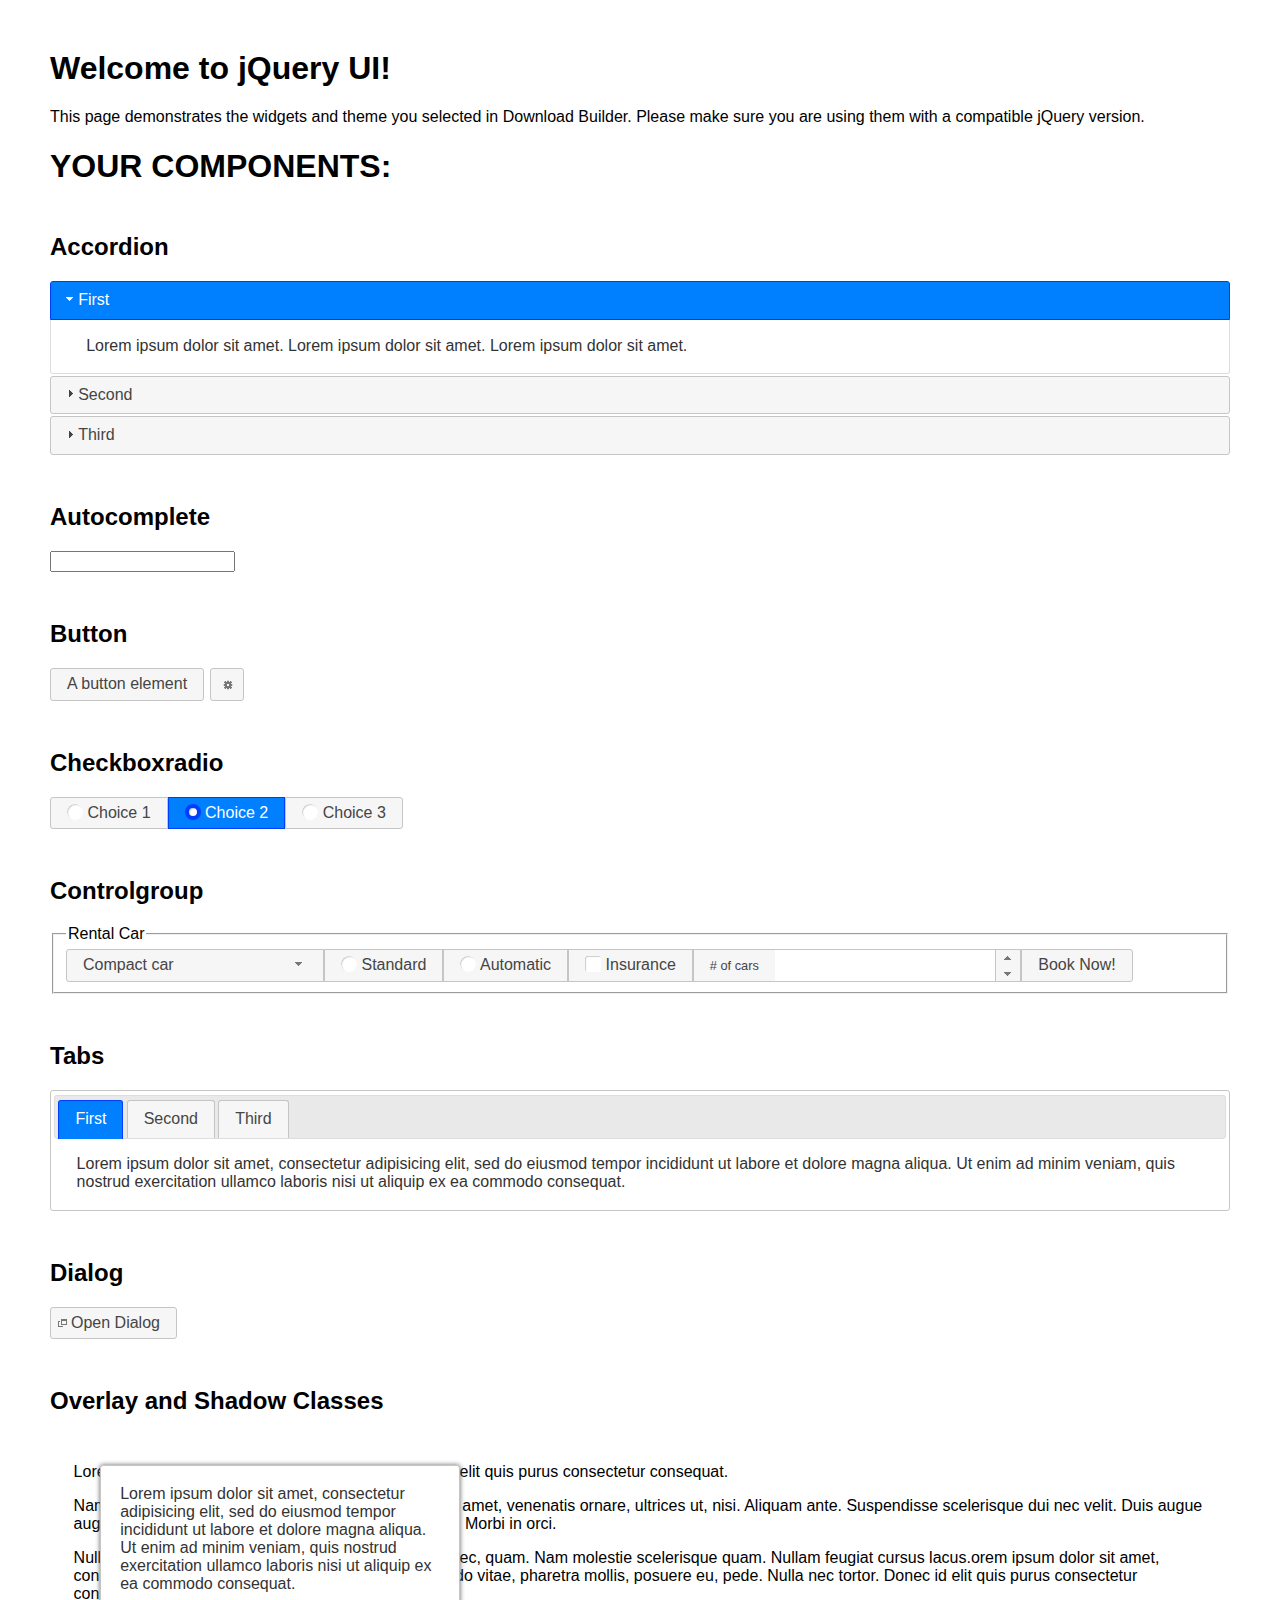
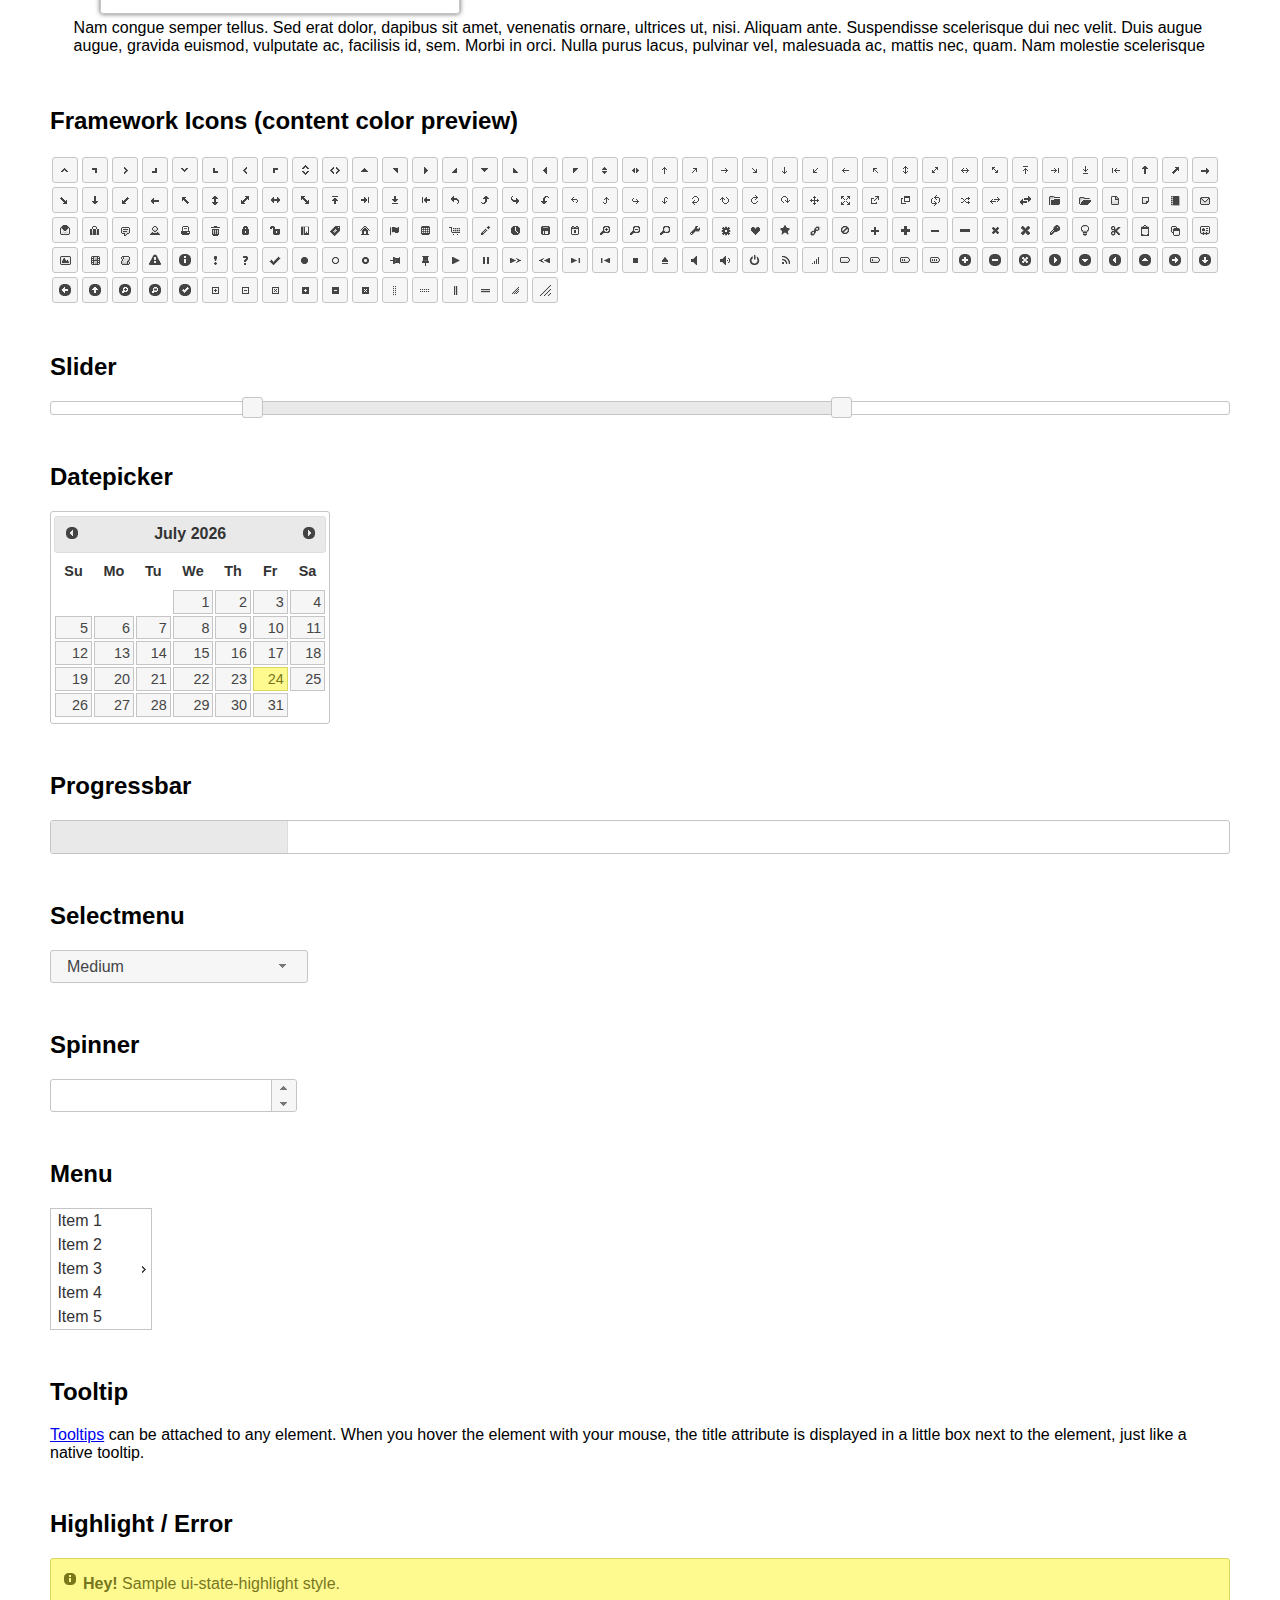
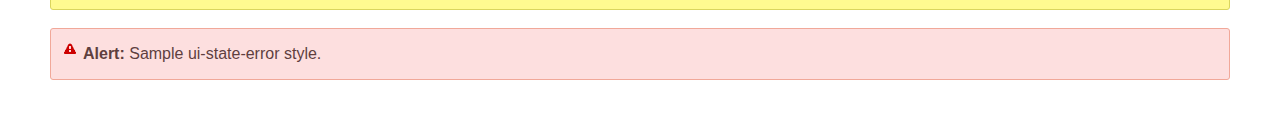
<file: assets/js/jquery-ui-1.12.1/index.html>
<!doctype html>
<html lang="us">
<head>
	<meta charset="utf-8">
	<title>jQuery UI Example Page</title>
	<link href="jquery-ui.css" rel="stylesheet">
	<style>
	body{
		font-family: "Trebuchet MS", sans-serif;
		margin: 50px;
	}
	.demoHeaders {
		margin-top: 2em;
	}
	#dialog-link {
		padding: .4em 1em .4em 20px;
		text-decoration: none;
		position: relative;
	}
	#dialog-link span.ui-icon {
		margin: 0 5px 0 0;
		position: absolute;
		left: .2em;
		top: 50%;
		margin-top: -8px;
	}
	#icons {
		margin: 0;
		padding: 0;
	}
	#icons li {
		margin: 2px;
		position: relative;
		padding: 4px 0;
		cursor: pointer;
		float: left;
		list-style: none;
	}
	#icons span.ui-icon {
		float: left;
		margin: 0 4px;
	}
	.fakewindowcontain .ui-widget-overlay {
		position: absolute;
	}
	select {
		width: 200px;
	}
	</style>
</head>
<body>

<h1>Welcome to jQuery UI!</h1>

<div class="ui-widget">
	<p>This page demonstrates the widgets and theme you selected in Download Builder. Please make sure you are using them with a compatible jQuery version.</p>
</div>

<h1>YOUR COMPONENTS:</h1>


<!-- Accordion -->
<h2 class="demoHeaders">Accordion</h2>
<div id="accordion">
	<h3>First</h3>
	<div>Lorem ipsum dolor sit amet. Lorem ipsum dolor sit amet. Lorem ipsum dolor sit amet.</div>
	<h3>Second</h3>
	<div>Phasellus mattis tincidunt nibh.</div>
	<h3>Third</h3>
	<div>Nam dui erat, auctor a, dignissim quis.</div>
</div>



<!-- Autocomplete -->
<h2 class="demoHeaders">Autocomplete</h2>
<div>
	<input id="autocomplete" title="type &quot;a&quot;">
</div>



<!-- Button -->
<h2 class="demoHeaders">Button</h2>
<button id="button">A button element</button>
<button id="button-icon">An icon-only button</button>



<!-- Checkboxradio -->
<h2 class="demoHeaders">Checkboxradio</h2>
<form style="margin-top: 1em;">
	<div id="radioset">
		<input type="radio" id="radio1" name="radio"><label for="radio1">Choice 1</label>
		<input type="radio" id="radio2" name="radio" checked="checked"><label for="radio2">Choice 2</label>
		<input type="radio" id="radio3" name="radio"><label for="radio3">Choice 3</label>
	</div>
</form>



<!-- Controlgroup -->
<h2 class="demoHeaders">Controlgroup</h2>
<fieldset>
	<legend>Rental Car</legend>
	<div id="controlgroup">
		<select id="car-type">
			<option>Compact car</option>
			<option>Midsize car</option>
			<option>Full size car</option>
			<option>SUV</option>
			<option>Luxury</option>
			<option>Truck</option>
			<option>Van</option>
		</select>
		<label for="transmission-standard">Standard</label>
		<input type="radio" name="transmission" id="transmission-standard">
		<label for="transmission-automatic">Automatic</label>
		<input type="radio" name="transmission" id="transmission-automatic">
		<label for="insurance">Insurance</label>
		<input type="checkbox" name="insurance" id="insurance">
		<label for="horizontal-spinner" class="ui-controlgroup-label"># of cars</label>
		<input id="horizontal-spinner" class="ui-spinner-input">
		<button>Book Now!</button>
	</div>
</fieldset>



<!-- Tabs -->
<h2 class="demoHeaders">Tabs</h2>
<div id="tabs">
	<ul>
		<li><a href="#tabs-1">First</a></li>
		<li><a href="#tabs-2">Second</a></li>
		<li><a href="#tabs-3">Third</a></li>
	</ul>
	<div id="tabs-1">Lorem ipsum dolor sit amet, consectetur adipisicing elit, sed do eiusmod tempor incididunt ut labore et dolore magna aliqua. Ut enim ad minim veniam, quis nostrud exercitation ullamco laboris nisi ut aliquip ex ea commodo consequat.</div>
	<div id="tabs-2">Phasellus mattis tincidunt nibh. Cras orci urna, blandit id, pretium vel, aliquet ornare, felis. Maecenas scelerisque sem non nisl. Fusce sed lorem in enim dictum bibendum.</div>
	<div id="tabs-3">Nam dui erat, auctor a, dignissim quis, sollicitudin eu, felis. Pellentesque nisi urna, interdum eget, sagittis et, consequat vestibulum, lacus. Mauris porttitor ullamcorper augue.</div>
</div>



<h2 class="demoHeaders">Dialog</h2>
<p>
	<button id="dialog-link" class="ui-button ui-corner-all ui-widget">
		<span class="ui-icon ui-icon-newwin"></span>Open Dialog
	</button>
</p>

<h2 class="demoHeaders">Overlay and Shadow Classes</h2>
<div style="position: relative; width: 96%; height: 200px; padding:1% 2%; overflow:hidden;" class="fakewindowcontain">
	<p>Lorem ipsum dolor sit amet,  Nulla nec tortor. Donec id elit quis purus consectetur consequat. </p><p>Nam congue semper tellus. Sed erat dolor, dapibus sit amet, venenatis ornare, ultrices ut, nisi. Aliquam ante. Suspendisse scelerisque dui nec velit. Duis augue augue, gravida euismod, vulputate ac, facilisis id, sem. Morbi in orci. </p><p>Nulla purus lacus, pulvinar vel, malesuada ac, mattis nec, quam. Nam molestie scelerisque quam. Nullam feugiat cursus lacus.orem ipsum dolor sit amet, consectetur adipiscing elit. Donec libero risus, commodo vitae, pharetra mollis, posuere eu, pede. Nulla nec tortor. Donec id elit quis purus consectetur consequat. </p><p>Nam congue semper tellus. Sed erat dolor, dapibus sit amet, venenatis ornare, ultrices ut, nisi. Aliquam ante. Suspendisse scelerisque dui nec velit. Duis augue augue, gravida euismod, vulputate ac, facilisis id, sem. Morbi in orci. Nulla purus lacus, pulvinar vel, malesuada ac, mattis nec, quam. Nam molestie scelerisque quam. </p><p>Nullam feugiat cursus lacus.orem ipsum dolor sit amet, consectetur adipiscing elit. Donec libero risus, commodo vitae, pharetra mollis, posuere eu, pede. Nulla nec tortor. Donec id elit quis purus consectetur consequat. Nam congue semper tellus. Sed erat dolor, dapibus sit amet, venenatis ornare, ultrices ut, nisi. Aliquam ante. </p><p>Suspendisse scelerisque dui nec velit. Duis augue augue, gravida euismod, vulputate ac, facilisis id, sem. Morbi in orci. Nulla purus lacus, pulvinar vel, malesuada ac, mattis nec, quam. Nam molestie scelerisque quam. Nullam feugiat cursus lacus.orem ipsum dolor sit amet, consectetur adipiscing elit. Donec libero risus, commodo vitae, pharetra mollis, posuere eu, pede. Nulla nec tortor. Donec id elit quis purus consectetur consequat. Nam congue semper tellus. Sed erat dolor, dapibus sit amet, venenatis ornare, ultrices ut, nisi. </p>

	<!-- ui-dialog -->
	<div class="ui-widget-overlay ui-front"></div>
	<div style="position: absolute; width: 320px; left: 50px; top: 30px; padding: 1.2em" class="ui-widget ui-front ui-widget-content ui-corner-all ui-widget-shadow">
		Lorem ipsum dolor sit amet, consectetur adipisicing elit, sed do eiusmod tempor incididunt ut labore et dolore magna aliqua. Ut enim ad minim veniam, quis nostrud exercitation ullamco laboris nisi ut aliquip ex ea commodo consequat.
	</div>

</div>

<!-- ui-dialog -->
<div id="dialog" title="Dialog Title">
	<p>Lorem ipsum dolor sit amet, consectetur adipisicing elit, sed do eiusmod tempor incididunt ut labore et dolore magna aliqua. Ut enim ad minim veniam, quis nostrud exercitation ullamco laboris nisi ut aliquip ex ea commodo consequat.</p>
</div>



<h2 class="demoHeaders">Framework Icons (content color preview)</h2>
<ul id="icons" class="ui-widget ui-helper-clearfix">
	<li class="ui-state-default ui-corner-all" title=".ui-icon-caret-1-n"><span class="ui-icon ui-icon-caret-1-n"></span></li>
	<li class="ui-state-default ui-corner-all" title=".ui-icon-caret-1-ne"><span class="ui-icon ui-icon-caret-1-ne"></span></li>
	<li class="ui-state-default ui-corner-all" title=".ui-icon-caret-1-e"><span class="ui-icon ui-icon-caret-1-e"></span></li>
	<li class="ui-state-default ui-corner-all" title=".ui-icon-caret-1-se"><span class="ui-icon ui-icon-caret-1-se"></span></li>
	<li class="ui-state-default ui-corner-all" title=".ui-icon-caret-1-s"><span class="ui-icon ui-icon-caret-1-s"></span></li>
	<li class="ui-state-default ui-corner-all" title=".ui-icon-caret-1-sw"><span class="ui-icon ui-icon-caret-1-sw"></span></li>
	<li class="ui-state-default ui-corner-all" title=".ui-icon-caret-1-w"><span class="ui-icon ui-icon-caret-1-w"></span></li>
	<li class="ui-state-default ui-corner-all" title=".ui-icon-caret-1-nw"><span class="ui-icon ui-icon-caret-1-nw"></span></li>
	<li class="ui-state-default ui-corner-all" title=".ui-icon-caret-2-n-s"><span class="ui-icon ui-icon-caret-2-n-s"></span></li>
	<li class="ui-state-default ui-corner-all" title=".ui-icon-caret-2-e-w"><span class="ui-icon ui-icon-caret-2-e-w"></span></li>
	<li class="ui-state-default ui-corner-all" title=".ui-icon-triangle-1-n"><span class="ui-icon ui-icon-triangle-1-n"></span></li>
	<li class="ui-state-default ui-corner-all" title=".ui-icon-triangle-1-ne"><span class="ui-icon ui-icon-triangle-1-ne"></span></li>
	<li class="ui-state-default ui-corner-all" title=".ui-icon-triangle-1-e"><span class="ui-icon ui-icon-triangle-1-e"></span></li>
	<li class="ui-state-default ui-corner-all" title=".ui-icon-triangle-1-se"><span class="ui-icon ui-icon-triangle-1-se"></span></li>
	<li class="ui-state-default ui-corner-all" title=".ui-icon-triangle-1-s"><span class="ui-icon ui-icon-triangle-1-s"></span></li>
	<li class="ui-state-default ui-corner-all" title=".ui-icon-triangle-1-sw"><span class="ui-icon ui-icon-triangle-1-sw"></span></li>
	<li class="ui-state-default ui-corner-all" title=".ui-icon-triangle-1-w"><span class="ui-icon ui-icon-triangle-1-w"></span></li>
	<li class="ui-state-default ui-corner-all" title=".ui-icon-triangle-1-nw"><span class="ui-icon ui-icon-triangle-1-nw"></span></li>
	<li class="ui-state-default ui-corner-all" title=".ui-icon-triangle-2-n-s"><span class="ui-icon ui-icon-triangle-2-n-s"></span></li>
	<li class="ui-state-default ui-corner-all" title=".ui-icon-triangle-2-e-w"><span class="ui-icon ui-icon-triangle-2-e-w"></span></li>
	<li class="ui-state-default ui-corner-all" title=".ui-icon-arrow-1-n"><span class="ui-icon ui-icon-arrow-1-n"></span></li>
	<li class="ui-state-default ui-corner-all" title=".ui-icon-arrow-1-ne"><span class="ui-icon ui-icon-arrow-1-ne"></span></li>
	<li class="ui-state-default ui-corner-all" title=".ui-icon-arrow-1-e"><span class="ui-icon ui-icon-arrow-1-e"></span></li>
	<li class="ui-state-default ui-corner-all" title=".ui-icon-arrow-1-se"><span class="ui-icon ui-icon-arrow-1-se"></span></li>
	<li class="ui-state-default ui-corner-all" title=".ui-icon-arrow-1-s"><span class="ui-icon ui-icon-arrow-1-s"></span></li>
	<li class="ui-state-default ui-corner-all" title=".ui-icon-arrow-1-sw"><span class="ui-icon ui-icon-arrow-1-sw"></span></li>
	<li class="ui-state-default ui-corner-all" title=".ui-icon-arrow-1-w"><span class="ui-icon ui-icon-arrow-1-w"></span></li>
	<li class="ui-state-default ui-corner-all" title=".ui-icon-arrow-1-nw"><span class="ui-icon ui-icon-arrow-1-nw"></span></li>
	<li class="ui-state-default ui-corner-all" title=".ui-icon-arrow-2-n-s"><span class="ui-icon ui-icon-arrow-2-n-s"></span></li>
	<li class="ui-state-default ui-corner-all" title=".ui-icon-arrow-2-ne-sw"><span class="ui-icon ui-icon-arrow-2-ne-sw"></span></li>
	<li class="ui-state-default ui-corner-all" title=".ui-icon-arrow-2-e-w"><span class="ui-icon ui-icon-arrow-2-e-w"></span></li>
	<li class="ui-state-default ui-corner-all" title=".ui-icon-arrow-2-se-nw"><span class="ui-icon ui-icon-arrow-2-se-nw"></span></li>
	<li class="ui-state-default ui-corner-all" title=".ui-icon-arrowstop-1-n"><span class="ui-icon ui-icon-arrowstop-1-n"></span></li>
	<li class="ui-state-default ui-corner-all" title=".ui-icon-arrowstop-1-e"><span class="ui-icon ui-icon-arrowstop-1-e"></span></li>
	<li class="ui-state-default ui-corner-all" title=".ui-icon-arrowstop-1-s"><span class="ui-icon ui-icon-arrowstop-1-s"></span></li>
	<li class="ui-state-default ui-corner-all" title=".ui-icon-arrowstop-1-w"><span class="ui-icon ui-icon-arrowstop-1-w"></span></li>
	<li class="ui-state-default ui-corner-all" title=".ui-icon-arrowthick-1-n"><span class="ui-icon ui-icon-arrowthick-1-n"></span></li>
	<li class="ui-state-default ui-corner-all" title=".ui-icon-arrowthick-1-ne"><span class="ui-icon ui-icon-arrowthick-1-ne"></span></li>
	<li class="ui-state-default ui-corner-all" title=".ui-icon-arrowthick-1-e"><span class="ui-icon ui-icon-arrowthick-1-e"></span></li>
	<li class="ui-state-default ui-corner-all" title=".ui-icon-arrowthick-1-se"><span class="ui-icon ui-icon-arrowthick-1-se"></span></li>
	<li class="ui-state-default ui-corner-all" title=".ui-icon-arrowthick-1-s"><span class="ui-icon ui-icon-arrowthick-1-s"></span></li>
	<li class="ui-state-default ui-corner-all" title=".ui-icon-arrowthick-1-sw"><span class="ui-icon ui-icon-arrowthick-1-sw"></span></li>
	<li class="ui-state-default ui-corner-all" title=".ui-icon-arrowthick-1-w"><span class="ui-icon ui-icon-arrowthick-1-w"></span></li>
	<li class="ui-state-default ui-corner-all" title=".ui-icon-arrowthick-1-nw"><span class="ui-icon ui-icon-arrowthick-1-nw"></span></li>
	<li class="ui-state-default ui-corner-all" title=".ui-icon-arrowthick-2-n-s"><span class="ui-icon ui-icon-arrowthick-2-n-s"></span></li>
	<li class="ui-state-default ui-corner-all" title=".ui-icon-arrowthick-2-ne-sw"><span class="ui-icon ui-icon-arrowthick-2-ne-sw"></span></li>
	<li class="ui-state-default ui-corner-all" title=".ui-icon-arrowthick-2-e-w"><span class="ui-icon ui-icon-arrowthick-2-e-w"></span></li>
	<li class="ui-state-default ui-corner-all" title=".ui-icon-arrowthick-2-se-nw"><span class="ui-icon ui-icon-arrowthick-2-se-nw"></span></li>
	<li class="ui-state-default ui-corner-all" title=".ui-icon-arrowthickstop-1-n"><span class="ui-icon ui-icon-arrowthickstop-1-n"></span></li>
	<li class="ui-state-default ui-corner-all" title=".ui-icon-arrowthickstop-1-e"><span class="ui-icon ui-icon-arrowthickstop-1-e"></span></li>
	<li class="ui-state-default ui-corner-all" title=".ui-icon-arrowthickstop-1-s"><span class="ui-icon ui-icon-arrowthickstop-1-s"></span></li>
	<li class="ui-state-default ui-corner-all" title=".ui-icon-arrowthickstop-1-w"><span class="ui-icon ui-icon-arrowthickstop-1-w"></span></li>
	<li class="ui-state-default ui-corner-all" title=".ui-icon-arrowreturnthick-1-w"><span class="ui-icon ui-icon-arrowreturnthick-1-w"></span></li>
	<li class="ui-state-default ui-corner-all" title=".ui-icon-arrowreturnthick-1-n"><span class="ui-icon ui-icon-arrowreturnthick-1-n"></span></li>
	<li class="ui-state-default ui-corner-all" title=".ui-icon-arrowreturnthick-1-e"><span class="ui-icon ui-icon-arrowreturnthick-1-e"></span></li>
	<li class="ui-state-default ui-corner-all" title=".ui-icon-arrowreturnthick-1-s"><span class="ui-icon ui-icon-arrowreturnthick-1-s"></span></li>
	<li class="ui-state-default ui-corner-all" title=".ui-icon-arrowreturn-1-w"><span class="ui-icon ui-icon-arrowreturn-1-w"></span></li>
	<li class="ui-state-default ui-corner-all" title=".ui-icon-arrowreturn-1-n"><span class="ui-icon ui-icon-arrowreturn-1-n"></span></li>
	<li class="ui-state-default ui-corner-all" title=".ui-icon-arrowreturn-1-e"><span class="ui-icon ui-icon-arrowreturn-1-e"></span></li>
	<li class="ui-state-default ui-corner-all" title=".ui-icon-arrowreturn-1-s"><span class="ui-icon ui-icon-arrowreturn-1-s"></span></li>
	<li class="ui-state-default ui-corner-all" title=".ui-icon-arrowrefresh-1-w"><span class="ui-icon ui-icon-arrowrefresh-1-w"></span></li>
	<li class="ui-state-default ui-corner-all" title=".ui-icon-arrowrefresh-1-n"><span class="ui-icon ui-icon-arrowrefresh-1-n"></span></li>
	<li class="ui-state-default ui-corner-all" title=".ui-icon-arrowrefresh-1-e"><span class="ui-icon ui-icon-arrowrefresh-1-e"></span></li>
	<li class="ui-state-default ui-corner-all" title=".ui-icon-arrowrefresh-1-s"><span class="ui-icon ui-icon-arrowrefresh-1-s"></span></li>
	<li class="ui-state-default ui-corner-all" title=".ui-icon-arrow-4"><span class="ui-icon ui-icon-arrow-4"></span></li>
	<li class="ui-state-default ui-corner-all" title=".ui-icon-arrow-4-diag"><span class="ui-icon ui-icon-arrow-4-diag"></span></li>
	<li class="ui-state-default ui-corner-all" title=".ui-icon-extlink"><span class="ui-icon ui-icon-extlink"></span></li>
	<li class="ui-state-default ui-corner-all" title=".ui-icon-newwin"><span class="ui-icon ui-icon-newwin"></span></li>
	<li class="ui-state-default ui-corner-all" title=".ui-icon-refresh"><span class="ui-icon ui-icon-refresh"></span></li>
	<li class="ui-state-default ui-corner-all" title=".ui-icon-shuffle"><span class="ui-icon ui-icon-shuffle"></span></li>
	<li class="ui-state-default ui-corner-all" title=".ui-icon-transfer-e-w"><span class="ui-icon ui-icon-transfer-e-w"></span></li>
	<li class="ui-state-default ui-corner-all" title=".ui-icon-transferthick-e-w"><span class="ui-icon ui-icon-transferthick-e-w"></span></li>
	<li class="ui-state-default ui-corner-all" title=".ui-icon-folder-collapsed"><span class="ui-icon ui-icon-folder-collapsed"></span></li>
	<li class="ui-state-default ui-corner-all" title=".ui-icon-folder-open"><span class="ui-icon ui-icon-folder-open"></span></li>
	<li class="ui-state-default ui-corner-all" title=".ui-icon-document"><span class="ui-icon ui-icon-document"></span></li>
	<li class="ui-state-default ui-corner-all" title=".ui-icon-document-b"><span class="ui-icon ui-icon-document-b"></span></li>
	<li class="ui-state-default ui-corner-all" title=".ui-icon-note"><span class="ui-icon ui-icon-note"></span></li>
	<li class="ui-state-default ui-corner-all" title=".ui-icon-mail-closed"><span class="ui-icon ui-icon-mail-closed"></span></li>
	<li class="ui-state-default ui-corner-all" title=".ui-icon-mail-open"><span class="ui-icon ui-icon-mail-open"></span></li>
	<li class="ui-state-default ui-corner-all" title=".ui-icon-suitcase"><span class="ui-icon ui-icon-suitcase"></span></li>
	<li class="ui-state-default ui-corner-all" title=".ui-icon-comment"><span class="ui-icon ui-icon-comment"></span></li>
	<li class="ui-state-default ui-corner-all" title=".ui-icon-person"><span class="ui-icon ui-icon-person"></span></li>
	<li class="ui-state-default ui-corner-all" title=".ui-icon-print"><span class="ui-icon ui-icon-print"></span></li>
	<li class="ui-state-default ui-corner-all" title=".ui-icon-trash"><span class="ui-icon ui-icon-trash"></span></li>
	<li class="ui-state-default ui-corner-all" title=".ui-icon-locked"><span class="ui-icon ui-icon-locked"></span></li>
	<li class="ui-state-default ui-corner-all" title=".ui-icon-unlocked"><span class="ui-icon ui-icon-unlocked"></span></li>
	<li class="ui-state-default ui-corner-all" title=".ui-icon-bookmark"><span class="ui-icon ui-icon-bookmark"></span></li>
	<li class="ui-state-default ui-corner-all" title=".ui-icon-tag"><span class="ui-icon ui-icon-tag"></span></li>
	<li class="ui-state-default ui-corner-all" title=".ui-icon-home"><span class="ui-icon ui-icon-home"></span></li>
	<li class="ui-state-default ui-corner-all" title=".ui-icon-flag"><span class="ui-icon ui-icon-flag"></span></li>
	<li class="ui-state-default ui-corner-all" title=".ui-icon-calculator"><span class="ui-icon ui-icon-calculator"></span></li>
	<li class="ui-state-default ui-corner-all" title=".ui-icon-cart"><span class="ui-icon ui-icon-cart"></span></li>
	<li class="ui-state-default ui-corner-all" title=".ui-icon-pencil"><span class="ui-icon ui-icon-pencil"></span></li>
	<li class="ui-state-default ui-corner-all" title=".ui-icon-clock"><span class="ui-icon ui-icon-clock"></span></li>
	<li class="ui-state-default ui-corner-all" title=".ui-icon-disk"><span class="ui-icon ui-icon-disk"></span></li>
	<li class="ui-state-default ui-corner-all" title=".ui-icon-calendar"><span class="ui-icon ui-icon-calendar"></span></li>
	<li class="ui-state-default ui-corner-all" title=".ui-icon-zoomin"><span class="ui-icon ui-icon-zoomin"></span></li>
	<li class="ui-state-default ui-corner-all" title=".ui-icon-zoomout"><span class="ui-icon ui-icon-zoomout"></span></li>
	<li class="ui-state-default ui-corner-all" title=".ui-icon-search"><span class="ui-icon ui-icon-search"></span></li>
	<li class="ui-state-default ui-corner-all" title=".ui-icon-wrench"><span class="ui-icon ui-icon-wrench"></span></li>
	<li class="ui-state-default ui-corner-all" title=".ui-icon-gear"><span class="ui-icon ui-icon-gear"></span></li>
	<li class="ui-state-default ui-corner-all" title=".ui-icon-heart"><span class="ui-icon ui-icon-heart"></span></li>
	<li class="ui-state-default ui-corner-all" title=".ui-icon-star"><span class="ui-icon ui-icon-star"></span></li>
	<li class="ui-state-default ui-corner-all" title=".ui-icon-link"><span class="ui-icon ui-icon-link"></span></li>
	<li class="ui-state-default ui-corner-all" title=".ui-icon-cancel"><span class="ui-icon ui-icon-cancel"></span></li>
	<li class="ui-state-default ui-corner-all" title=".ui-icon-plus"><span class="ui-icon ui-icon-plus"></span></li>
	<li class="ui-state-default ui-corner-all" title=".ui-icon-plusthick"><span class="ui-icon ui-icon-plusthick"></span></li>
	<li class="ui-state-default ui-corner-all" title=".ui-icon-minus"><span class="ui-icon ui-icon-minus"></span></li>
	<li class="ui-state-default ui-corner-all" title=".ui-icon-minusthick"><span class="ui-icon ui-icon-minusthick"></span></li>
	<li class="ui-state-default ui-corner-all" title=".ui-icon-close"><span class="ui-icon ui-icon-close"></span></li>
	<li class="ui-state-default ui-corner-all" title=".ui-icon-closethick"><span class="ui-icon ui-icon-closethick"></span></li>
	<li class="ui-state-default ui-corner-all" title=".ui-icon-key"><span class="ui-icon ui-icon-key"></span></li>
	<li class="ui-state-default ui-corner-all" title=".ui-icon-lightbulb"><span class="ui-icon ui-icon-lightbulb"></span></li>
	<li class="ui-state-default ui-corner-all" title=".ui-icon-scissors"><span class="ui-icon ui-icon-scissors"></span></li>
	<li class="ui-state-default ui-corner-all" title=".ui-icon-clipboard"><span class="ui-icon ui-icon-clipboard"></span></li>
	<li class="ui-state-default ui-corner-all" title=".ui-icon-copy"><span class="ui-icon ui-icon-copy"></span></li>
	<li class="ui-state-default ui-corner-all" title=".ui-icon-contact"><span class="ui-icon ui-icon-contact"></span></li>
	<li class="ui-state-default ui-corner-all" title=".ui-icon-image"><span class="ui-icon ui-icon-image"></span></li>
	<li class="ui-state-default ui-corner-all" title=".ui-icon-video"><span class="ui-icon ui-icon-video"></span></li>
	<li class="ui-state-default ui-corner-all" title=".ui-icon-script"><span class="ui-icon ui-icon-script"></span></li>
	<li class="ui-state-default ui-corner-all" title=".ui-icon-alert"><span class="ui-icon ui-icon-alert"></span></li>
	<li class="ui-state-default ui-corner-all" title=".ui-icon-info"><span class="ui-icon ui-icon-info"></span></li>
	<li class="ui-state-default ui-corner-all" title=".ui-icon-notice"><span class="ui-icon ui-icon-notice"></span></li>
	<li class="ui-state-default ui-corner-all" title=".ui-icon-help"><span class="ui-icon ui-icon-help"></span></li>
	<li class="ui-state-default ui-corner-all" title=".ui-icon-check"><span class="ui-icon ui-icon-check"></span></li>
	<li class="ui-state-default ui-corner-all" title=".ui-icon-bullet"><span class="ui-icon ui-icon-bullet"></span></li>
	<li class="ui-state-default ui-corner-all" title=".ui-icon-radio-off"><span class="ui-icon ui-icon-radio-off"></span></li>
	<li class="ui-state-default ui-corner-all" title=".ui-icon-radio-on"><span class="ui-icon ui-icon-radio-on"></span></li>
	<li class="ui-state-default ui-corner-all" title=".ui-icon-pin-w"><span class="ui-icon ui-icon-pin-w"></span></li>
	<li class="ui-state-default ui-corner-all" title=".ui-icon-pin-s"><span class="ui-icon ui-icon-pin-s"></span></li>
	<li class="ui-state-default ui-corner-all" title=".ui-icon-play"><span class="ui-icon ui-icon-play"></span></li>
	<li class="ui-state-default ui-corner-all" title=".ui-icon-pause"><span class="ui-icon ui-icon-pause"></span></li>
	<li class="ui-state-default ui-corner-all" title=".ui-icon-seek-next"><span class="ui-icon ui-icon-seek-next"></span></li>
	<li class="ui-state-default ui-corner-all" title=".ui-icon-seek-prev"><span class="ui-icon ui-icon-seek-prev"></span></li>
	<li class="ui-state-default ui-corner-all" title=".ui-icon-seek-end"><span class="ui-icon ui-icon-seek-end"></span></li>
	<li class="ui-state-default ui-corner-all" title=".ui-icon-seek-first"><span class="ui-icon ui-icon-seek-first"></span></li>
	<li class="ui-state-default ui-corner-all" title=".ui-icon-stop"><span class="ui-icon ui-icon-stop"></span></li>
	<li class="ui-state-default ui-corner-all" title=".ui-icon-eject"><span class="ui-icon ui-icon-eject"></span></li>
	<li class="ui-state-default ui-corner-all" title=".ui-icon-volume-off"><span class="ui-icon ui-icon-volume-off"></span></li>
	<li class="ui-state-default ui-corner-all" title=".ui-icon-volume-on"><span class="ui-icon ui-icon-volume-on"></span></li>
	<li class="ui-state-default ui-corner-all" title=".ui-icon-power"><span class="ui-icon ui-icon-power"></span></li>
	<li class="ui-state-default ui-corner-all" title=".ui-icon-signal-diag"><span class="ui-icon ui-icon-signal-diag"></span></li>
	<li class="ui-state-default ui-corner-all" title=".ui-icon-signal"><span class="ui-icon ui-icon-signal"></span></li>
	<li class="ui-state-default ui-corner-all" title=".ui-icon-battery-0"><span class="ui-icon ui-icon-battery-0"></span></li>
	<li class="ui-state-default ui-corner-all" title=".ui-icon-battery-1"><span class="ui-icon ui-icon-battery-1"></span></li>
	<li class="ui-state-default ui-corner-all" title=".ui-icon-battery-2"><span class="ui-icon ui-icon-battery-2"></span></li>
	<li class="ui-state-default ui-corner-all" title=".ui-icon-battery-3"><span class="ui-icon ui-icon-battery-3"></span></li>
	<li class="ui-state-default ui-corner-all" title=".ui-icon-circle-plus"><span class="ui-icon ui-icon-circle-plus"></span></li>
	<li class="ui-state-default ui-corner-all" title=".ui-icon-circle-minus"><span class="ui-icon ui-icon-circle-minus"></span></li>
	<li class="ui-state-default ui-corner-all" title=".ui-icon-circle-close"><span class="ui-icon ui-icon-circle-close"></span></li>
	<li class="ui-state-default ui-corner-all" title=".ui-icon-circle-triangle-e"><span class="ui-icon ui-icon-circle-triangle-e"></span></li>
	<li class="ui-state-default ui-corner-all" title=".ui-icon-circle-triangle-s"><span class="ui-icon ui-icon-circle-triangle-s"></span></li>
	<li class="ui-state-default ui-corner-all" title=".ui-icon-circle-triangle-w"><span class="ui-icon ui-icon-circle-triangle-w"></span></li>
	<li class="ui-state-default ui-corner-all" title=".ui-icon-circle-triangle-n"><span class="ui-icon ui-icon-circle-triangle-n"></span></li>
	<li class="ui-state-default ui-corner-all" title=".ui-icon-circle-arrow-e"><span class="ui-icon ui-icon-circle-arrow-e"></span></li>
	<li class="ui-state-default ui-corner-all" title=".ui-icon-circle-arrow-s"><span class="ui-icon ui-icon-circle-arrow-s"></span></li>
	<li class="ui-state-default ui-corner-all" title=".ui-icon-circle-arrow-w"><span class="ui-icon ui-icon-circle-arrow-w"></span></li>
	<li class="ui-state-default ui-corner-all" title=".ui-icon-circle-arrow-n"><span class="ui-icon ui-icon-circle-arrow-n"></span></li>
	<li class="ui-state-default ui-corner-all" title=".ui-icon-circle-zoomin"><span class="ui-icon ui-icon-circle-zoomin"></span></li>
	<li class="ui-state-default ui-corner-all" title=".ui-icon-circle-zoomout"><span class="ui-icon ui-icon-circle-zoomout"></span></li>
	<li class="ui-state-default ui-corner-all" title=".ui-icon-circle-check"><span class="ui-icon ui-icon-circle-check"></span></li>
	<li class="ui-state-default ui-corner-all" title=".ui-icon-circlesmall-plus"><span class="ui-icon ui-icon-circlesmall-plus"></span></li>
	<li class="ui-state-default ui-corner-all" title=".ui-icon-circlesmall-minus"><span class="ui-icon ui-icon-circlesmall-minus"></span></li>
	<li class="ui-state-default ui-corner-all" title=".ui-icon-circlesmall-close"><span class="ui-icon ui-icon-circlesmall-close"></span></li>
	<li class="ui-state-default ui-corner-all" title=".ui-icon-squaresmall-plus"><span class="ui-icon ui-icon-squaresmall-plus"></span></li>
	<li class="ui-state-default ui-corner-all" title=".ui-icon-squaresmall-minus"><span class="ui-icon ui-icon-squaresmall-minus"></span></li>
	<li class="ui-state-default ui-corner-all" title=".ui-icon-squaresmall-close"><span class="ui-icon ui-icon-squaresmall-close"></span></li>
	<li class="ui-state-default ui-corner-all" title=".ui-icon-grip-dotted-vertical"><span class="ui-icon ui-icon-grip-dotted-vertical"></span></li>
	<li class="ui-state-default ui-corner-all" title=".ui-icon-grip-dotted-horizontal"><span class="ui-icon ui-icon-grip-dotted-horizontal"></span></li>
	<li class="ui-state-default ui-corner-all" title=".ui-icon-grip-solid-vertical"><span class="ui-icon ui-icon-grip-solid-vertical"></span></li>
	<li class="ui-state-default ui-corner-all" title=".ui-icon-grip-solid-horizontal"><span class="ui-icon ui-icon-grip-solid-horizontal"></span></li>
	<li class="ui-state-default ui-corner-all" title=".ui-icon-gripsmall-diagonal-se"><span class="ui-icon ui-icon-gripsmall-diagonal-se"></span></li>
	<li class="ui-state-default ui-corner-all" title=".ui-icon-grip-diagonal-se"><span class="ui-icon ui-icon-grip-diagonal-se"></span></li>
</ul>


<!-- Slider -->
<h2 class="demoHeaders">Slider</h2>
<div id="slider"></div>



<!-- Datepicker -->
<h2 class="demoHeaders">Datepicker</h2>
<div id="datepicker"></div>



<!-- Progressbar -->
<h2 class="demoHeaders">Progressbar</h2>
<div id="progressbar"></div>



<!-- Progressbar -->
<h2 class="demoHeaders">Selectmenu</h2>
<select id="selectmenu">
	<option>Slower</option>
	<option>Slow</option>
	<option selected="selected">Medium</option>
	<option>Fast</option>
	<option>Faster</option>
</select>



<!-- Spinner -->
<h2 class="demoHeaders">Spinner</h2>
<input id="spinner">



<!-- Menu -->
<h2 class="demoHeaders">Menu</h2>
<ul style="width:100px;" id="menu">
	<li><div>Item 1</div></li>
	<li><div>Item 2</div></li>
	<li><div>Item 3</div>
		<ul>
			<li><div>Item 3-1</div></li>
			<li><div>Item 3-2</div></li>
			<li><div>Item 3-3</div></li>
			<li><div>Item 3-4</div></li>
			<li><div>Item 3-5</div></li>
		</ul>
	</li>
	<li><div>Item 4</div></li>
	<li><div>Item 5</div></li>
</ul>



<!-- Tooltip -->
<h2 class="demoHeaders">Tooltip</h2>
<p id="tooltip">
	<a href="#" title="That&apos;s what this widget is">Tooltips</a> can be attached to any element. When you hover
the element with your mouse, the title attribute is displayed in a little box next to the element, just like a native tooltip.
</p>


<!-- Highlight / Error -->
<h2 class="demoHeaders">Highlight / Error</h2>
<div class="ui-widget">
	<div class="ui-state-highlight ui-corner-all" style="margin-top: 20px; padding: 0 .7em;">
		<p><span class="ui-icon ui-icon-info" style="float: left; margin-right: .3em;"></span>
		<strong>Hey!</strong> Sample ui-state-highlight style.</p>
	</div>
</div>
<br>
<div class="ui-widget">
	<div class="ui-state-error ui-corner-all" style="padding: 0 .7em;">
		<p><span class="ui-icon ui-icon-alert" style="float: left; margin-right: .3em;"></span>
		<strong>Alert:</strong> Sample ui-state-error style.</p>
	</div>
</div>

<script src="external/jquery/jquery.js"></script>
<script src="jquery-ui.js"></script>
<script>

$( "#accordion" ).accordion();



var availableTags = [
	"ActionScript",
	"AppleScript",
	"Asp",
	"BASIC",
	"C",
	"C++",
	"Clojure",
	"COBOL",
	"ColdFusion",
	"Erlang",
	"Fortran",
	"Groovy",
	"Haskell",
	"Java",
	"JavaScript",
	"Lisp",
	"Perl",
	"PHP",
	"Python",
	"Ruby",
	"Scala",
	"Scheme"
];
$( "#autocomplete" ).autocomplete({
	source: availableTags
});



$( "#button" ).button();
$( "#button-icon" ).button({
	icon: "ui-icon-gear",
	showLabel: false
});



$( "#radioset" ).buttonset();



$( "#controlgroup" ).controlgroup();



$( "#tabs" ).tabs();



$( "#dialog" ).dialog({
	autoOpen: false,
	width: 400,
	buttons: [
		{
			text: "Ok",
			click: function() {
				$( this ).dialog( "close" );
			}
		},
		{
			text: "Cancel",
			click: function() {
				$( this ).dialog( "close" );
			}
		}
	]
});

// Link to open the dialog
$( "#dialog-link" ).click(function( event ) {
	$( "#dialog" ).dialog( "open" );
	event.preventDefault();
});



$( "#datepicker" ).datepicker({
	inline: true
});



$( "#slider" ).slider({
	range: true,
	values: [ 17, 67 ]
});



$( "#progressbar" ).progressbar({
	value: 20
});



$( "#spinner" ).spinner();



$( "#menu" ).menu();



$( "#tooltip" ).tooltip();



$( "#selectmenu" ).selectmenu();


// Hover states on the static widgets
$( "#dialog-link, #icons li" ).hover(
	function() {
		$( this ).addClass( "ui-state-hover" );
	},
	function() {
		$( this ).removeClass( "ui-state-hover" );
	}
);
</script>
</body>
</html>
</file>
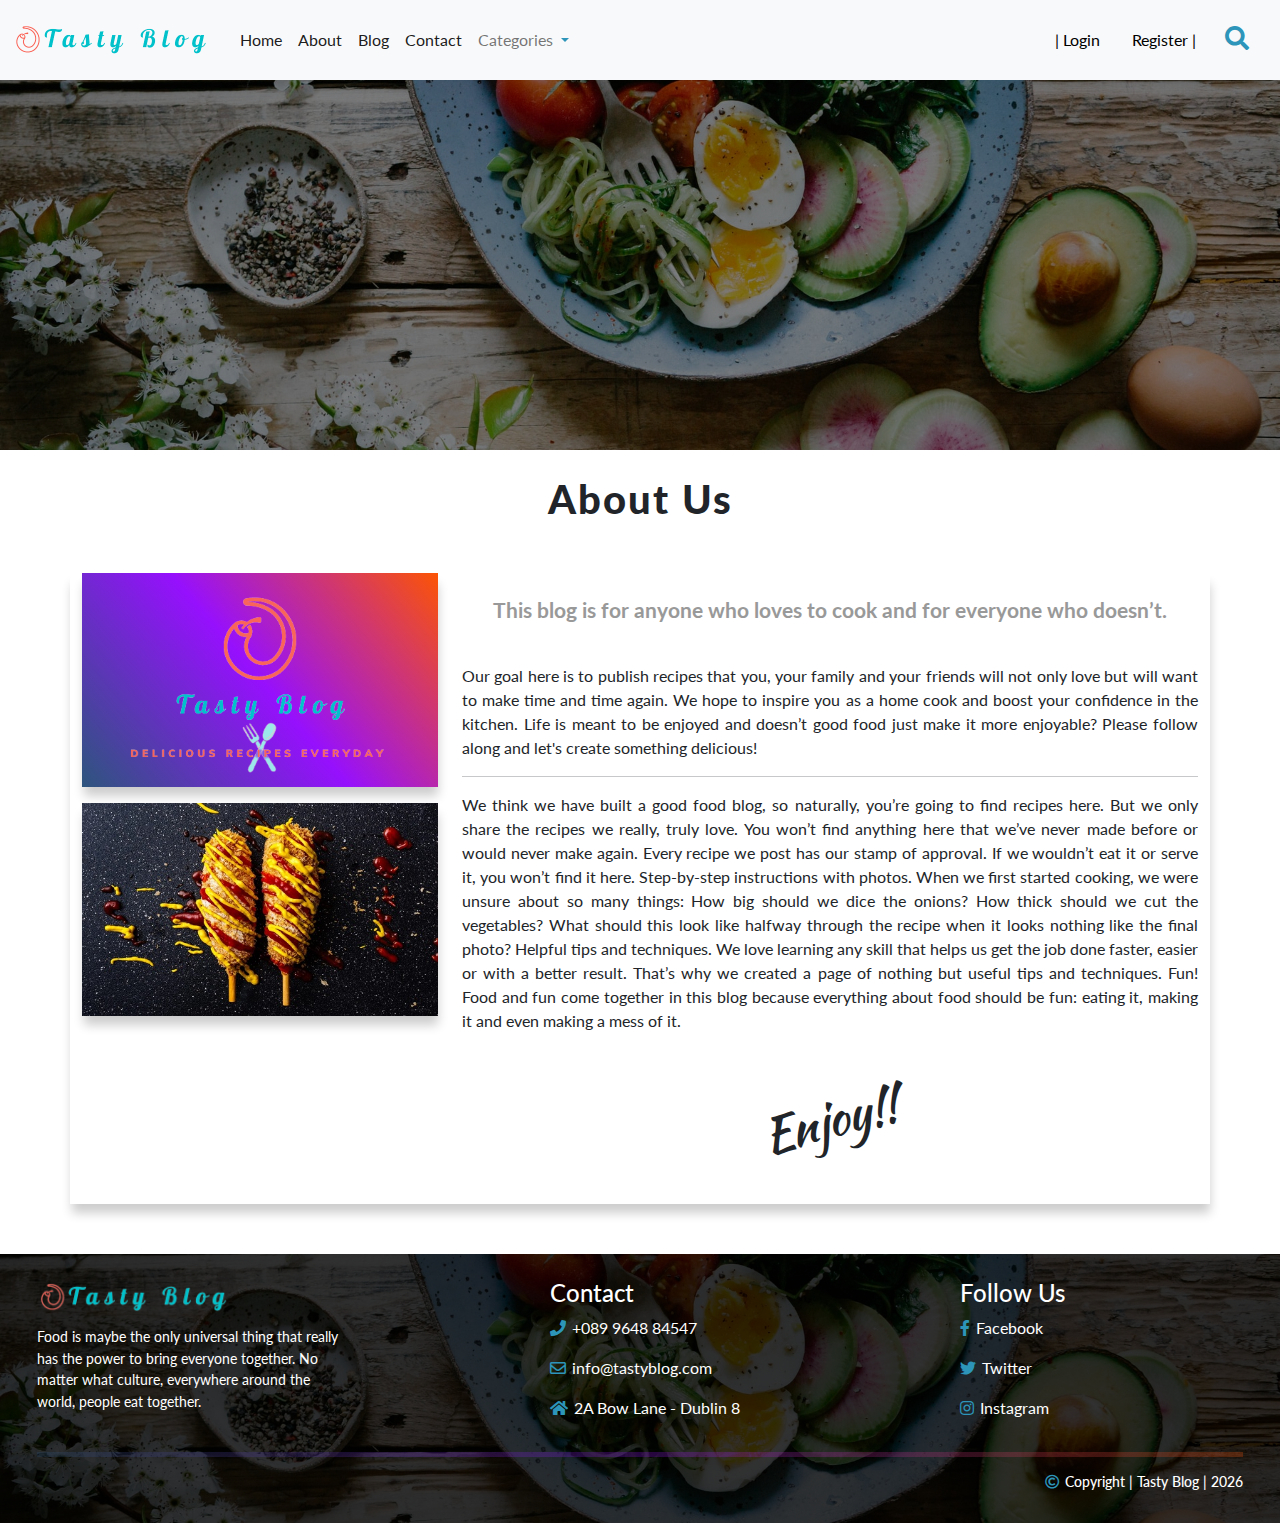
<file: about.html>
<!DOCTYPE html>
<html lang="en">

<head>
    <meta charset="UTF-8">
    <meta http-equiv="X-UA-Compatible" content="IE=edge">
    <meta name="viewport" content="width=device-width, initial-scale=1.0">
    <!-- TITLE -->
    <title>Document</title>

    <!-- SCRIPT TO MAKE INTERNET EXPLORE BROWSER READING HTML5  -->
    <!--[if lt IE 9]>
	<script src="bower_components/html5shiv/dist/html5shiv.js"></script>
    <![endif]-->

    <!-- NORMALIZED CSS  -->
    <link rel="stylesheet" href="assets/css/normalized.css">
    <!-- JQUERY UI CSS -->
    <link rel="stylesheet" href="../assets/js/jquery-ui-1.12.1/jquery-ui.min.css">
    <!-- BOOTSTRAP CSS -->
    <link rel="stylesheet" href="assets/bootstrap/bootstrap_5.1.0/css/bootstrap.min.css">
    <!-- FONT-AWESOME -->
    <link rel="stylesheet" href="https://cdnjs.cloudflare.com/ajax/libs/font-awesome/5.15.3/css/all.min.css">

    <!-- MY CSS -->
    <link rel="stylesheet" href="assets/css/main.css">

<body>

    <!-- SEARCH BOX SECTION -->
    <section id="search-box">
        <div class="search-nav">
            <img src="./assets/images/logos/logo-tasty-blog-small-removebg.png" alt="Tasty blog logo image">
            <i class="fas fa-times"></i>
        </div>
        <div class="container h-100">
            <div class="row align-items-center h-100">
                <form class="d-flex mx-auto col-md-8">
                    <input class="form-control me-2" type="search" placeholder="Search" aria-label="Search">
                    <button class="btn btn-primary" type="submit"><i class="fas fa-search"></i></button>
                </form>
            </div>
        </div>
    </section>
    <!-- END OF SEARCH BOX SECTION -->

    <!-- NAVBAR -->
    <nav class="navbar navbar-expand-lg navbar-light bg-light">
        <div class="container-fluid">
            <a class="navbar-brand" href="index.html"><img
                    src="./assets/images/logos/logo-tasty-blog-small-removebg.png" alt="Tasty blog logo image"></a>
            <button class="navbar-toggler box-shadow" type="button" data-bs-toggle="collapse"
                data-bs-target="#navbarSupportedContent" aria-controls="navbarSupportedContent" aria-expanded="false"
                aria-label="Toggle navigation">
                <i class="fa fa-bars"></i>
            </button>
            <div class="collapse navbar-collapse" id="navbarSupportedContent">
                <ul class="navbar-nav me-auto mb-2 mb-lg-0">
                    <li class="nav-item">
                        <a class="nav-link active" aria-current="page" href="index.html">Home</a>
                    </li>
                    <li>
                        <a class="nav-link active" aria-current="page" href="about.html">About</a>
                    </li>
                    <li>
                        <a class="nav-link active" aria-current="page" href="blog.html">Blog</a>
                    </li>
                    <li class="nav-item">
                        <a class="nav-link active" href="contact.html">Contact</a>
                    </li>
                    <li class="nav-item dropdown">
                        <a class="nav-link dropdown-toggle" href="#" id="navbarDropdown" role="button"
                            data-bs-toggle="dropdown" aria-expanded="false">
                            Categories
                        </a>
                        <ul class="dropdown-menu" aria-labelledby="navbarDropdown">
                            <li><a class="dropdown-item" href="categories.html">Categories</a></li>
                            <li><a class="dropdown-item" href="#">Another action</a></li>
                            <li>
                                <hr class="dropdown-divider">
                            </li>
                            <li><a class="dropdown-item" href="#">Something else here</a></li>
                        </ul>
                    </li>
                </ul>
                <ul class="d-flex login-box">
                    <li><a class="nav-link" href="">| Login</a></li>
                    <li><a class="nav-link" href="">Register |</a></li>
                </ul>
                <p id="search-box-button" class="btn"><i class="fas fa-search"></i></p>
            </div>
        </div>
    </nav>
    <!-- END OF NAVBAR -->

    <!-- SUB HERO SECTION -->
    <section id="sub-hero" class="bg-setup parallax" style="background-image:url(./assets/images/footer-bg.jpg);">
        <div class="overlay"></div>
    </section>
    <!-- END OF SUB HERO -->

    <!-- ABOUT SECTION -->
    <section id="about">
        <h2 class="title">About Us</h2>
        <div class="container box-shadow">
            <div class="row">
                <div class="col-md-4">
                    <img class="mb-3 box-shadow bg-linear-gradient"
                        src="./assets/images/logos/logo-tasty-blog-square-removebg-2.png">
                    <img class="mb-3 box-shadow " src="./assets/images/small-img/tasty-blog-img-1-500x300.jpg">
                </div>
                <div class="col-md-8">
                    <h3 class="sub-title">This blog is for anyone who loves to cook and for everyone who doesn’t.</h3>
                    <p class="mt-3 text-justify">
                        Our goal here is to publish recipes that you, your family and your friends
                        will not only love but will want to make time and time again. We hope to inspire you as a home
                        cook and boost your confidence in the kitchen. Life is meant to be enjoyed and doesn’t good food
                        just make it more enjoyable? Please follow along and let's create something delicious!</p>
                    <hr>
                    <p class="text-justify">We think we have built a good food blog, so naturally, you’re going to find
                        recipes here. But we only share the recipes we really, truly love. You won’t find anything here
                        that we’ve never made before or would never make again. Every recipe we post has our stamp of
                        approval.

                        If we wouldn’t eat it or serve it, you won’t find it here.
                        Step-by-step instructions with photos. When we first started cooking, we were unsure about so
                        many things: How big should we dice the onions? How thick should we cut the vegetables? What
                        should this look like halfway through the recipe when it looks nothing like the final photo?
                        Helpful tips and techniques. We love learning any skill that helps us get the job done faster,
                        easier or with a better result. That’s why we created a page of nothing but useful tips and
                        techniques.

                        Fun! Food and fun come together in this blog because everything about food should be fun: eating
                        it, making it and even making a mess of it.</p>
                    <div class="enjoy-box mb-5">
                        <span>Enjoy!!</span>
                    </div>
                </div>
            </div>
        </div>
    </section>
    <!-- END ABOUT SECTION -->

    <!-- FOOTER -->
    <footer id="footer" class="footer bg-setup" style="background-image:url(./assets/images/footer-bg.jpg);">
        <div class="overlay overlay-footer"></div>
        <div class="container-fluid">
            <div class="row">
                <div class="col-md-5">
                    <div class="footer-text">
                        <img src="./assets/images/logos/logo-tasty-blog-small-removebg.png" alt="Tasty blog logo image">
                        <p class="footer-text">Food is maybe the only universal thing that
                            really has the power to bring everyone together. No matter what culture, everywhere around
                            the world, people eat together.</p>
                    </div>

                </div>
                <div class="col-md-4">
                    <h4>Contact</h4>
                    <p><i class="fas fa-phone"></i>+089 9648 84547</p>
                    <p><i class="far fa-envelope"></i>info@tastyblog.com</p>
                    <p><i class="fas fa-home"></i>2A Bow Lane - Dublin 8</p>
                </div>
                <div class="col-md-3 footer-box">
                    <h4>Follow Us</h4>
                    <p><a href="https://www.facebook.com/" target="_blank"><i class="fab fa-facebook-f"></i>Facebook</a>
                    </p>
                    <p><a href="https://www.twitter.com/" target="_blank"><i class="fab fa-twitter"></i>Twitter</a></p>
                    <p><a href="https://www.instagram.com/" target="_blank"><i
                                class="fab fa-instagram"></i>Instagram</a></p>
                </div>
            </div>
            <hr>
            <div class="copyright">
                <h3><i class="far fa-copyright"></i> Copyright | Tasty Blog | <span id="year"></span></h3>
            </div>
        </div>
    </footer>
    <!-- END OF FOOTER -->

    <!-- JQUERY CDN -->
    <script src="//code.jquery.com/jquery-3.6.0.slim.min.js"></script>
    <!-- IF CDN FAILS TO LOAD SERVE UP THE LOCAL VERSION -->
    <script>
        window.jquery || document.write("<script src='./assets/js/jquery_3.6.0.js'><\/script>")
    </script>
    <!-- JQUERY UI -->
    <script src="./assets/js/jquery-ui-1.12.1/jquery-ui.min.js"></script>
    <!-- BOOTSTRAP JS -->
    <script src="./assets/bootstrap/bootstrap_5.1.0/js/bootstrap.min.js"></script>
    <!-- MY JS -->
    <script src="./assets/js/my_script.js"></script>

</body>

</html>
</file>
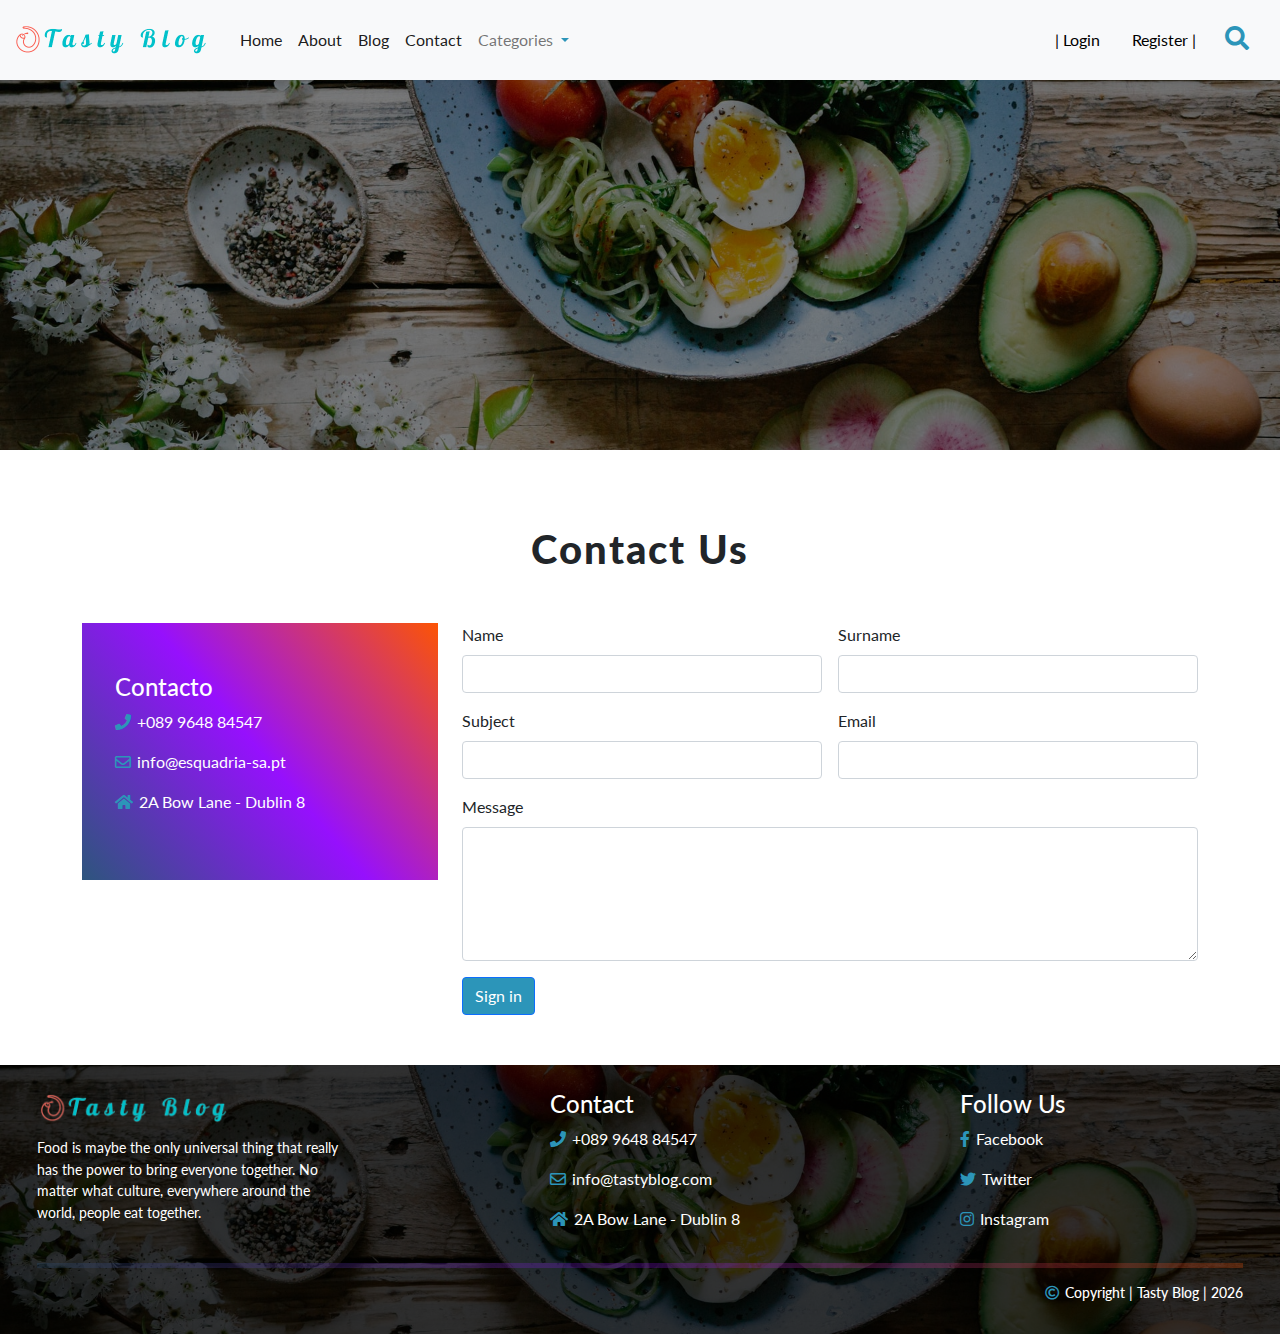
<file: contact.html>
<!DOCTYPE html>
<html lang="en">

<head>
    <meta charset="UTF-8">
    <meta http-equiv="X-UA-Compatible" content="IE=edge">
    <meta name="viewport" content="width=device-width, initial-scale=1.0">
    <!-- TITLE -->
    <title>Document</title>

    <!-- SCRIPT TO MAKE INTERNET EXPLORE BROWSER READING HTML5  -->
    <!--[if lt IE 9]>
	<script src="bower_components/html5shiv/dist/html5shiv.js"></script>
    <![endif]-->

    <!-- NORMALIZED CSS  -->
    <link rel="stylesheet" href="assets/css/normalized.css">
    <!-- JQUERY UI CSS -->
    <link rel="stylesheet" href="../assets/js/jquery-ui-1.12.1/jquery-ui.min.css">
    <!-- BOOTSTRAP CSS -->
    <link rel="stylesheet" href="assets/bootstrap/bootstrap_5.1.0/css/bootstrap.min.css">
    <!-- FONT-AWESOME -->
    <link rel="stylesheet" href="https://cdnjs.cloudflare.com/ajax/libs/font-awesome/5.15.3/css/all.min.css">

    <!-- MY CSS -->
    <link rel="stylesheet" href="assets/css/main.css">

<body>

    <!-- SEARCH BOX SECTION -->
    <section id="search-box">
        <div class="search-nav">
            <img src="./assets/images/logos/logo-tasty-blog-small-removebg.png" alt="Tasty blog logo image">
            <i class="fas fa-times"></i>
        </div>
        <div class="container h-100">
            <div class="row align-items-center h-100">
                <form class="d-flex mx-auto col-md-8">
                    <input class="form-control me-2" type="search" placeholder="Search" aria-label="Search">
                    <button class="btn btn-primary" type="submit"><i class="fas fa-search"></i></button>
                </form>
            </div>
        </div>
    </section>
    <!-- END OF SEARCH BOX SECTION -->

    <!-- NAVBAR -->
    <nav class="navbar navbar-expand-lg navbar-light bg-light">
        <div class="container-fluid">
            <a class="navbar-brand" href="index.html"><img src="./assets/images/logos/logo-tasty-blog-small-removebg.png" alt="Tasty blog logo image"></a>
            <button class="navbar-toggler box-shadow" type="button" data-bs-toggle="collapse"
                data-bs-target="#navbarSupportedContent" aria-controls="navbarSupportedContent" aria-expanded="false"
                aria-label="Toggle navigation">
                <i class="fa fa-bars"></i>
            </button>
            <div class="collapse navbar-collapse" id="navbarSupportedContent">
                <ul class="navbar-nav me-auto mb-2 mb-lg-0">
                    <li class="nav-item">
                        <a class="nav-link active" aria-current="page" href="index.html">Home</a>
                    </li>
                    <li>
                        <a class="nav-link active" aria-current="page" href="about.html">About</a>
                    </li>
                    <li>
                        <a class="nav-link active" aria-current="page" href="blog.html">Blog</a>
                    </li>
                    <li class="nav-item">
                        <a class="nav-link active" href="contact.html">Contact</a>
                    </li>
                    <li class="nav-item dropdown">
                        <a class="nav-link dropdown-toggle" href="#" id="navbarDropdown" role="button"
                            data-bs-toggle="dropdown" aria-expanded="false">
                            Categories
                        </a>
                        <ul class="dropdown-menu" aria-labelledby="navbarDropdown">
                            <li><a class="dropdown-item" href="categories.html">Categories</a></li>
                            <li><a class="dropdown-item" href="#">Another action</a></li>
                            <li>
                                <hr class="dropdown-divider">
                            </li>
                            <li><a class="dropdown-item" href="#">Something else here</a></li>
                        </ul>
                    </li>
                </ul>
                <ul class="d-flex login-box">
                    <li><a class="nav-link" href="">| Login</a></li>
                    <li><a class="nav-link" href="">Register |</a></li>
                </ul>
                <p id="search-box-button" class="btn"><i class="fas fa-search"></i></p>
            </div>
        </div>
    </nav>
    <!-- END OF NAVBAR -->

    <!-- SUB HERO SECTION -->
    <section id="sub-hero" class="bg-setup parallax" style="background-image:url(./assets/images/footer-bg.jpg);">
        <div class="overlay"></div>
    </section>
    <!-- END OF SUB HERO -->

    <!-- CONTACT SECTION -->
    <section id="contact">
        <h2 class="title">Contact Us</h2>
        <div class="container">
            <div class="row">
                <div class="col-md-4">
                    <div class="contact-details">
                        <h4>Contacto</h4>
                        <p><i class="fas fa-phone"></i>+089 9648 84547</p>
                        <p><i class="far fa-envelope"></i>info@esquadria-sa.pt</p>
                        <p><i class="fas fa-home"></i>2A Bow Lane - Dublin 8</p>
                    </div>
                    <div class="contact-details-img">
                        <!-- <img src="./assets/images/logos/logo-tasty-blog-small-removebg.png" alt=""> -->
                    </div>
                </div>
                <div class="col-md-8">
                    <!-- contact form -->
                    <form class="row g-3">
                        <div class="col-md-6">
                            <label for="f-name" class="form-label">Name</label>
                            <input type="text" class="form-control" id="f-name" required>
                        </div>
                        <div class="col-md-6">
                            <label for="s-name" class="form-label">Surname</label>
                            <input type="text" class="form-control" id="s-name" required>
                        </div>
                        <div class="col-md-6">
                            <label for="subject" class="form-label">Subject</label>
                            <input type="text" class="form-control" id="subject">
                        </div>
                        <div class="col-md-6">
                            <label for="email" class="form-label">Email</label>
                            <input type="email" class="form-control" id="email">
                        </div>
                        <div class="col-md-12">
                            <label for="message" class="form-label">Message</label>
                            <textarea class="form-control" id="message" rows="5" cols="40" required></textarea>
                        </div>
                        <div class="col-12">
                            <button type="submit" class="btn btn-primary">Sign in</button>
                        </div>
                    </form>
                    <!-- end of contact form -->
                </div>
            </div>
        </div>
    </section>
    <!-- END OF CONTACT SECTION -->

    <!-- FOOTER -->
    <footer id="footer" class="footer bg-setup" style="background-image:url(./assets/images/footer-bg.jpg);">
        <div class="overlay overlay-footer"></div>
        <div class="container-fluid">
            <div class="row">
                <div class="col-md-5">
                    <div class="footer-text">
                        <img src="./assets/images/logos/logo-tasty-blog-small-removebg.png" alt="Tasty blog logo image">
                        <p class="footer-text">Food is maybe the only universal thing that
                            really has the power to bring everyone together. No matter what culture, everywhere around
                            the world, people eat together.</p>
                    </div>

                </div>
                <div class="col-md-4">
                    <h4>Contact</h4>
                    <p><i class="fas fa-phone"></i>+089 9648 84547</p>
                    <p><i class="far fa-envelope"></i>info@tastyblog.com</p>
                    <p><i class="fas fa-home"></i>2A Bow Lane - Dublin 8</p>
                </div>
                <div class="col-md-3 footer-box">
                    <h4>Follow Us</h4>
                    <p><a href="https://www.facebook.com/" target="_blank"><i class="fab fa-facebook-f"></i>Facebook</a>
                    </p>
                    <p><a href="https://www.twitter.com/" target="_blank"><i class="fab fa-twitter"></i>Twitter</a></p>
                    <p><a href="https://www.instagram.com/" target="_blank"><i
                                class="fab fa-instagram"></i>Instagram</a></p>
                </div>
            </div>
            <hr>
            <div class="copyright">
                <h3><i class="far fa-copyright"></i> Copyright | Tasty Blog | <span id="year"></span></h3>
            </div>
        </div>
    </footer>
    <!-- END OF FOOTER -->

    <!-- JQUERY CDN -->
    <script src="//code.jquery.com/jquery-3.6.0.slim.min.js"></script>
    <!-- IF CDN FAILS TO LOAD SERVE UP THE LOCAL VERSION -->
    <script>
        window.jquery || document.write("<script src='./assets/js/jquery_3.6.0.js'><\/script>")
    </script>
    <!-- JQUERY UI -->
    <script src="./assets/js/jquery-ui-1.12.1/jquery-ui.min.js"></script>
    <!-- BOOTSTRAP JS -->
    <script src="./assets/bootstrap/bootstrap_5.1.0/js/bootstrap.min.js"></script>
    <!-- MY JS -->
    <script src="./assets/js/my_script.js"></script>

</body>

</html>
</file>
<file: assets/css/main.css>
/*******************************
*                              *
*        GOOGLE FONTS          *
*                              *
*******************************/

/* Kaushan */
@import url('https://fonts.googleapis.com/css2?family=Kaushan+Script&display=swap');

/* Lato */
@import url('https://fonts.googleapis.com/css2?family=Lato:ital,wght@0,300;0,400;0,900;1,300;1,400;1,700&display=swap');

/*******************************
*                              *
*        GENERAL STYLES        *
*                              *
*******************************/
* {
    margin: 0;
    padding: 0;
    transition: all ease 0.2s;
    text-decoration: none !important;
}

body {
    font-family: 'Lato', sans-serif;
}

html {
    scroll-behavior: smooth;
}

:root {
    --interative-color: rgb(208, 54, 112);
    --interative-color: rgb(44, 149, 185);
    /* --interative-color: #fa6559; */
    --text-color-light: #999;
}

.title {
    font-size: clamp(2.5rem, 2vw, 3rem);
    text-align: center;
    font-weight: 900;
    letter-spacing: 2px;
    padding: 25px;
    margin-bottom: 25px;
}

.sub-title {
    text-align: center;
    padding: 25px;
    font-size: clamp(1.2rem, 2vw, 1.3rem);
    font-weight: 700;
    color: var(--text-color-light);
}

.text-justify {
    text-align: justify;
}

p {
    font-size: clamp(0.9rem, 2vw, 1rem);
}

.fas,
.far,
.fab,
.fa,
.dropdown-toggle::after {
    margin-right: 6px;
    color: var(--interative-color) !important;
    cursor: pointer;
}

ul {
    list-style: none;
}

img {
    width: 100%;
}

.btn {
    background-color: var(--interative-color);
}

.bg-setup {
    background-position: center;
    background-repeat: repeat;
    background-size: cover;
    transition: none;
    z-index: 1;
}

.bg-linear-gradient {
    background: linear-gradient(50deg, #2d557d, #9610fd, rgb(252 84 4));
}

.box-shadow {
    box-shadow: rgb(1 1 1 / 20%) 1px 10px 10px -1px;
}

/*******************************
*                              *
*          SEARCH BOX          *
*                              *
*******************************/
#search-box {
    height: 100vh;
    width: 100%;
    position: fixed;
    z-index: 2000;
    background: linear-gradient(130deg, #2d557d, #9610fd, rgb(252 84 4));
    display: none;
}

#search-box.active-box {
    display: block;
}

#search-box .search-nav .fa-times,
#search-box .search-nav img {
    position: fixed;
    top: 18px;
}

#search-box .search-nav .fa-times {
    right: 25px;
}

#search-box .search-nav img {
    width: 200px;
    left: 25px;
}

#search-box .btn {
    background: transparent;
}

.fa-times,
.fa-search {
    font-size: 1.5rem;
}

/*******************************
*                              *
*          NAVBAR              *
*                              *
*******************************/
.navbar {
    width: 100%;
    height: 80px;
    background-color: #fff;
    z-index: 1500;
    position: fixed;
}

.navbar.nav-active {
    position: fixed;
    /* background-color: #2c78eb!important; */
    background: linear-gradient(100deg, #2d557d, #9610fd, rgb(252 84 4));
    box-shadow: rgb(1 1 1 / 50%) 1px 10px 10px -1px;
    height: 60px;
}

.nav-link.nav-active {
    color: #fff !important;
}

.nav-link {
    color: black;
    transition: all ease-in 0.3s;
}

.login-box,
#search-box-button {
    margin-top: 15px;
}

.navbar-brand {
    margin-right: -180px !important;
}

.navbar-brand img {
    width: 50%;
}

.navbar-brand img.nav-active {
    width: 48%;
}

.navbar .btn {
    background-color: transparent;
}


/*******************************
*                              *
*        HERO SECTION          *
*                              *
*******************************/
#hero {
    width: 100%;
}

.overlay {
    background-color: rgb(0, 0, 0);
    position: absolute;
    height: 100%;
    width: 100%;
    bottom: 0;
    left: 0;
    opacity: 0.5;
}

.carousel-caption {
    top: 60%;
    transform: translateY(-50%);
}

#hero .btn {
    letter-spacing: 2px;
    border-radius: 25px;
    padding: 10px 35px;
    border: 2px solid #fff;
    transition: all ease-in 0.3s;
    font-size: clamp(0.8rem, 2vw, 1.1rem);

}

#hero .btn:hover {
    padding: 10px 38px;
}

#hero .carousel-caption p {
    height: 50px;
}

.content .content-img img {
    width: 100%;
    height: auto;
    display: flex;
    cursor: pointer;
}

.content .content-img:hover .overlay {
    opacity: 0.2;
}

.content .content-img:hover .content-categorie h4 {
    color: var(--interative-color);
}

.content .col-md-8 img,
.content .col-md-4 img {
    margin-bottom: 15px;
}

.content .content-img {
    position: relative;
}

.content .content-categorie h4 {
    font-size: clamp(1rem, 2vw, 1.3rem);
}

.content .content-categorie {
    position: absolute;
    display: block;
    bottom: 0;
    left: 0;
    color: #fff;
    padding: 25px;
}

.content .content-categorie-center {
    text-align: center;
    top: 50%;
    right: 0;
    transform: translateY(-50%);
}

/*******************************
*                              *
*           FOOTER             *
*                              *
*******************************/
#footer {
    position: relative;
    padding: 25px;
    margin-top: 50px;
    background-color: black;
    color: #fff;
    width: 100%;
    z-index: 1000;
}

.overlay-footer {
    opacity: 0.8;
    z-index: -1;
}

#footer .footer-box p a {
    color: #fff;
    margin-right: 50px;
    opacity: 1;
}

#footer .footer-box p:hover {
    opacity: 0.8;
}

#footer img {
    width: 50%;
    margin-bottom: 10px;
}

#footer .copyright {
    text-align: right;
    z-index: 1000;
}

#footer .copyright h3 {
    text-align: right;
    font-size: 0.9rem;
}

#footer .footer-text {
    width: 80%;
    font-size: clamp(0.8rem, 2vw, 0.9rem)
}

#footer hr {
    background: linear-gradient(100deg, #2d557d, #9610fd, rgb(252 84 4));
    height: 5px;
    z-index: 1000;
}

#footer .copyright .far {
    margin-right: 2px;
}

/*******************************
*                              *
*        POST PAGE             *
*                              *
*******************************/
#post-content .post-content-img {
    width: 85%;
    display: block;
}

.enjoy-box {
    text-align: center;
    font-size: 3rem;
    transform: rotate(-15deg) !important;
    margin-top: 50px !important;
}

.enjoy-box span {
    font-family: 'Kaushan Script', cursive;
}

/*******************************
*                              *
*        CONTACT PAGE          *
*                              *
*******************************/
#contact {
    margin-top: 50px;
}

#contact .contact-details {
    /* background-color: #2c78eb; */
    background: linear-gradient(50deg, #2d557d, #9610fd, rgb(252 84 4));
    padding: 50px 33px;
    color: #fff;
}


/*******************************
*                              *
*         BLOG PAGE            *
*                              *
*******************************/
#sub-hero {
    position: relative;
    height: 50vh;
    width: 100%;
}

#blog-content-2 {
    display: none;
}

.content-box {
    /* background-color: rgb(177, 162, 162); */
    box-shadow: rgb(1 1 1 / 20%) 1px 10px 10px -1px;
    padding: 15px;
    margin-bottom: 25px;
}

.content-description {
    color: #111;
}

.content-description p,
.content-description h2 {
    margin-top: 15px;
}


.content-description .fas {
    margin: 0 5px 15px 0;
}

.author-info,
.content-description h4 {
    color: var(--text-color-light);
}

.author-info span {
    font-size: 0.8rem;
}


.author-img {
    width: 40px;
    height: 40px;
    border-radius: 50%;
    margin: 15px 5px 0 0;
}

.fa-clock,
.fa-comment,
.fa-heart {
    margin-right: 3px;
}

.content-box:hover {
    box-shadow: rgb(1 1 1 / 50%) 1px 10px 10px -1px;
}

/*******************************
*                              *
*       CATEGORIES PAGE        *
*                              *
*******************************/
.content-categorie-blog {
    top: 0;
    left: 0;
    right: 0;
    text-align: center;
    display: flex;
    align-items: center;
    justify-content: center;

}

/*******************************
*                              *
*        MEDIA QUERIES         *
*                              *
*******************************/
@media only screen and (max-width: 991px) {

    .navbar {
        height: auto !important;
    }

    .navbar.nav-active {
        height: auto !important;
    }

    .navbar-light .navbar-toggler {
        padding: 5px 6px 5px 13px;
    }

    .navbar-toggler:focus {
        box-shadow: rgb(1 1 1 / 50%) 1px 10px 10px -1px;
    }


    .login-box {
        position: absolute;
        right: 5px;
        bottom: 15px;
    }

    #blog-content-1 {
        display: none;
    }

    #blog-content-2 {
        display: block;
    }


    #post-content .post-content-img {
        width: 100%;
    }

    #contact .contact-details {
        margin-left: -50px;
    }
}

@media only screen and (max-width: 767px) {
    .content .col-md-8 img {
        margin-bottom: 15px;
    }

    .contact-details-img {
        text-align: center;
    }


    #contact .contact-details {
        padding: 50px 33px;
        margin: 0;
    }
}

@media only screen and (max-width: 600px) {
    .carousel-caption {
        top: 50%;
        width: 80%;
    }

    .hr-small {
        width: 90%;
        margin: 25px auto;
    }

    #footer .copyright h3 {
        text-align: center;
    }

    #footer .footer-text {
        width: 100%;
    }

    #sub-hero {
        height: 20vh;
    }

    #post-content .container,
    #about .container {
        padding: 0 15px;
    }

    .post-comments .user-comment p {
        width: 100% !important;
    }

}
</file>
<file: assets/css/normalized.css>
/*! normalize.css v8.0.1 | MIT License | github.com/necolas/normalize.css */

/* Document
   ========================================================================== */

/**
 * 1. Correct the line height in all browsers.
 * 2. Prevent adjustments of font size after orientation changes in iOS.
 */

 html {
    line-height: 1.15; /* 1 */
    -webkit-text-size-adjust: 100%; /* 2 */
  }
  
  /* Sections
     ========================================================================== */
  
  /**
   * Remove the margin in all browsers.
   */
  
  body {
    margin: 0;
  }
  
  /**
   * Render the `main` element consistently in IE.
   */
  
  main {
    display: block;
  }
  
  /**
   * Correct the font size and margin on `h1` elements within `section` and
   * `article` contexts in Chrome, Firefox, and Safari.
   */
  
  h1 {
    font-size: 2em;
    margin: 0.67em 0;
  }
  
  /* Grouping content
     ========================================================================== */
  
  /**
   * 1. Add the correct box sizing in Firefox.
   * 2. Show the overflow in Edge and IE.
   */
  
  hr {
    box-sizing: content-box; /* 1 */
    height: 0; /* 1 */
    overflow: visible; /* 2 */
  }
  
  /**
   * 1. Correct the inheritance and scaling of font size in all browsers.
   * 2. Correct the odd `em` font sizing in all browsers.
   */
  
  pre {
    font-family: monospace, monospace; /* 1 */
    font-size: 1em; /* 2 */
  }
  
  /* Text-level semantics
     ========================================================================== */
  
  /**
   * Remove the gray background on active links in IE 10.
   */
  
  a {
    background-color: transparent;
  }
  
  /**
   * 1. Remove the bottom border in Chrome 57-
   * 2. Add the correct text decoration in Chrome, Edge, IE, Opera, and Safari.
   */
  
  abbr[title] {
    border-bottom: none; /* 1 */
    text-decoration: underline; /* 2 */
    text-decoration: underline dotted; /* 2 */
  }
  
  /**
   * Add the correct font weight in Chrome, Edge, and Safari.
   */
  
  b,
  strong {
    font-weight: bolder;
  }
  
  /**
   * 1. Correct the inheritance and scaling of font size in all browsers.
   * 2. Correct the odd `em` font sizing in all browsers.
   */
  
  code,
  kbd,
  samp {
    font-family: monospace, monospace; /* 1 */
    font-size: 1em; /* 2 */
  }
  
  /**
   * Add the correct font size in all browsers.
   */
  
  small {
    font-size: 80%;
  }
  
  /**
   * Prevent `sub` and `sup` elements from affecting the line height in
   * all browsers.
   */
  
  sub,
  sup {
    font-size: 75%;
    line-height: 0;
    position: relative;
    vertical-align: baseline;
  }
  
  sub {
    bottom: -0.25em;
  }
  
  sup {
    top: -0.5em;
  }
  
  /* Embedded content
     ========================================================================== */
  
  /**
   * Remove the border on images inside links in IE 10.
   */
  
  img {
    border-style: none;
  }
  
  /* Forms
     ========================================================================== */
  
  /**
   * 1. Change the font styles in all browsers.
   * 2. Remove the margin in Firefox and Safari.
   */
  
  button,
  input,
  optgroup,
  select,
  textarea {
    font-family: inherit; /* 1 */
    font-size: 100%; /* 1 */
    line-height: 1.15; /* 1 */
    margin: 0; /* 2 */
  }
  
  /**
   * Show the overflow in IE.
   * 1. Show the overflow in Edge.
   */
  
  button,
  input { /* 1 */
    overflow: visible;
  }
  
  /**
   * Remove the inheritance of text transform in Edge, Firefox, and IE.
   * 1. Remove the inheritance of text transform in Firefox.
   */
  
  button,
  select { /* 1 */
    text-transform: none;
  }
  
  /**
   * Correct the inability to style clickable types in iOS and Safari.
   */
  
  button,
  [type="button"],
  [type="reset"],
  [type="submit"] {
    -webkit-appearance: button;
  }
  
  /**
   * Remove the inner border and padding in Firefox.
   */
  
  button::-moz-focus-inner,
  [type="button"]::-moz-focus-inner,
  [type="reset"]::-moz-focus-inner,
  [type="submit"]::-moz-focus-inner {
    border-style: none;
    padding: 0;
  }
  
  /**
   * Restore the focus styles unset by the previous rule.
   */
  
  button:-moz-focusring,
  [type="button"]:-moz-focusring,
  [type="reset"]:-moz-focusring,
  [type="submit"]:-moz-focusring {
    outline: 1px dotted ButtonText;
  }
  
  /**
   * Correct the padding in Firefox.
   */
  
  fieldset {
    padding: 0.35em 0.75em 0.625em;
  }
  
  /**
   * 1. Correct the text wrapping in Edge and IE.
   * 2. Correct the color inheritance from `fieldset` elements in IE.
   * 3. Remove the padding so developers are not caught out when they zero out
   *    `fieldset` elements in all browsers.
   */
  
  legend {
    box-sizing: border-box; /* 1 */
    color: inherit; /* 2 */
    display: table; /* 1 */
    max-width: 100%; /* 1 */
    padding: 0; /* 3 */
    white-space: normal; /* 1 */
  }
  
  /**
   * Add the correct vertical alignment in Chrome, Firefox, and Opera.
   */
  
  progress {
    vertical-align: baseline;
  }
  
  /**
   * Remove the default vertical scrollbar in IE 10+.
   */
  
  textarea {
    overflow: auto;
  }
  
  /**
   * 1. Add the correct box sizing in IE 10.
   * 2. Remove the padding in IE 10.
   */
  
  [type="checkbox"],
  [type="radio"] {
    box-sizing: border-box; /* 1 */
    padding: 0; /* 2 */
  }
  
  /**
   * Correct the cursor style of increment and decrement buttons in Chrome.
   */
  
  [type="number"]::-webkit-inner-spin-button,
  [type="number"]::-webkit-outer-spin-button {
    height: auto;
  }
  
  /**
   * 1. Correct the odd appearance in Chrome and Safari.
   * 2. Correct the outline style in Safari.
   */
  
  [type="search"] {
    -webkit-appearance: textfield; /* 1 */
    outline-offset: -2px; /* 2 */
  }
  
  /**
   * Remove the inner padding in Chrome and Safari on macOS.
   */
  
  [type="search"]::-webkit-search-decoration {
    -webkit-appearance: none;
  }
  
  /**
   * 1. Correct the inability to style clickable types in iOS and Safari.
   * 2. Change font properties to `inherit` in Safari.
   */
  
  ::-webkit-file-upload-button {
    -webkit-appearance: button; /* 1 */
    font: inherit; /* 2 */
  }
  
  /* Interactive
     ========================================================================== */
  
  /*
   * Add the correct display in Edge, IE 10+, and Firefox.
   */
  
  details {
    display: block;
  }
  
  /*
   * Add the correct display in all browsers.
   */
  
  summary {
    display: list-item;
  }
  
  /* Misc
     ========================================================================== */
  
  /**
   * Add the correct display in IE 10+.
   */
  
  template {
    display: none;
  }
  
  /**
   * Add the correct display in IE 10.
   */
  
  [hidden] {
    display: none;
  }
</file>
